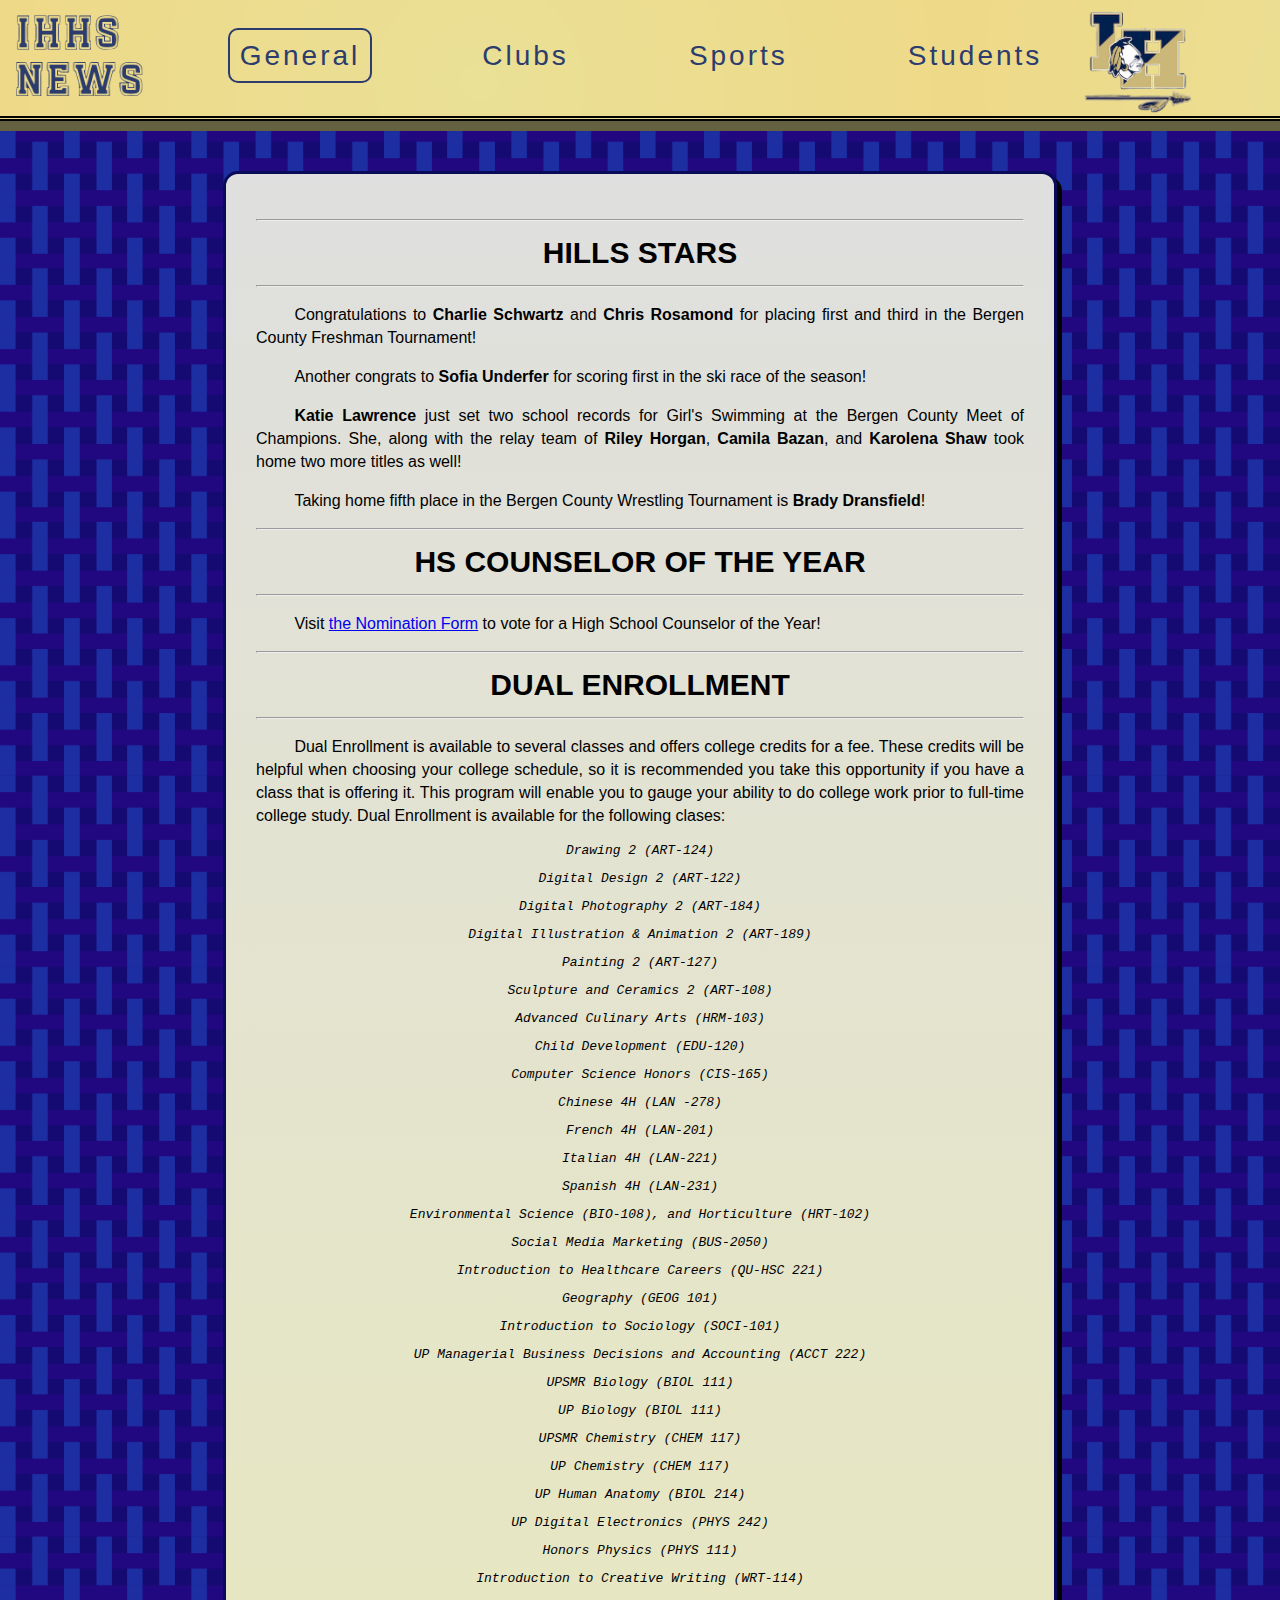
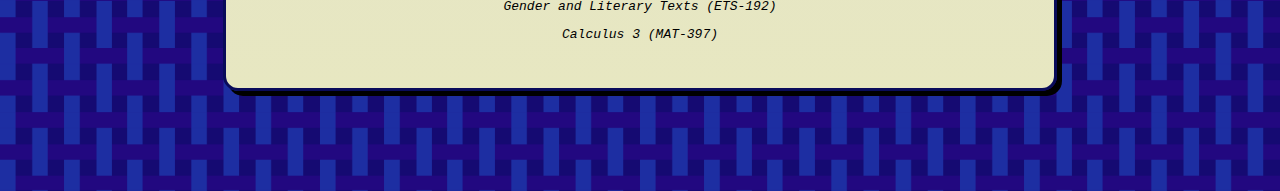
<file: Hills news/home/index.html>
<!DOCTYPE html>

<html>

<head>
    <style>
        @import url("./css/home.css");
        @import url("../nav/css/main.css");
        @import url("../nav/css/topnav.css");
    </style>

    <title>Hills News - General</title>
    <link rel="shortcut icon" href="../nav/images/Indian-Hills-Logo.png" type="image/x-icon"> 

    <meta charset="UTF-8">
    <meta name="viewport" content="width=device-width, initial-scale=1.0">

</head>

<body>
    <div id="topbar">
        <div><img id="ihn-image" src="../nav/images/IHNLogo.png"></div>
        <div><img id="hills-logo-image" src="../nav/images/HillsLogo 2.png"></div>
        <div id="menu">
            <li><a href="../home/main.html" class="active">General</a></li>
            <li><a href="../clubs/clubs.html">Clubs</a></li>
            <li><a href="../sports/sports.html">Sports</a></li>
            <li><a href="../students/students.html">Students</a></li>
        </div>
    </div>

    <div class="main-textbox">
        <h6 class="main-heading"><hr>HILLS STARS<hr></h6>
        <p class="main-text">Congratulations to <strong>Charlie Schwartz</strong> and <strong>Chris Rosamond</strong> for placing
        first and third in the Bergen County Freshman Tournament!</p>

        <p class="main-text">Another congrats to <strong>Sofia Underfer</strong> for scoring first in the ski race of the season!</p>

        <p class="main-text"><strong>Katie Lawrence</strong> just set two school records for Girl's Swimming at the Bergen County Meet of Champions.
        She, along with the relay team of <strong>Riley Horgan</strong>, <strong>Camila Bazan</strong>, and <strong>Karolena Shaw</strong> 
        took home two more titles as well!</p>

        <p class="main-text">Taking home fifth place in the Bergen County Wrestling Tournament is <strong>Brady Dransfield</strong>!</p>
        
            <h6 class="main-heading"><hr>HS COUNSELOR OF THE YEAR<hr></h6>
        <p class="main-text"> Visit <a href="https://docs.google.com/forms/d/11lOlvZX7soiPzDIBN8xEIVJvevcmY4L3JIs5BPAgdvU/viewform?edit_requested=true">the Nomination Form</a> to vote for a High School Counselor of the Year!
        </p> 

            <h6 class="main-heading"><hr>DUAL ENROLLMENT<hr></h6>
        <p class="main-text">Dual Enrollment is available to several classes and offers college credits for a fee. These credits will be helpful when choosing
            your college schedule, so it is recommended you take this opportunity if you have a class that is offering it. This program will enable you to 
            gauge your ability to do college work prior to full-time college study. Dual Enrollment is available for the following clases:

            <li class="list"><pre><em>Drawing 2 (ART-124)</em></pre></li>             
            <li class="list"><pre><em>Digital Design 2 (ART-122)</em></pre></li>
            <li class="list"><pre><em>Digital Photography 2 (ART-184)</em></pre></li>
            <li class="list"><pre><em>Digital Illustration & Animation 2 (ART-189)</em></pre></li>
            <li class="list"><pre><em>Painting 2 (ART-127)</em></pre></li>
            <li class="list"><pre><em>Sculpture and Ceramics 2 (ART-108)</em></pre></li>
            <li class="list"><pre><em>Advanced Culinary Arts (HRM-103)</em></pre></li>
            <li class="list"><pre><em>Child Development (EDU-120)</em></pre></li>
            <li class="list"><pre><em>Computer Science Honors (CIS-165)</em></pre></li>
            <li class="list"><pre><em>Chinese 4H (LAN -278)</em></pre></li>
            <li class="list"><pre><em>French 4H (LAN-201)</em></pre></li>
            <li class="list"><pre><em>Italian 4H (LAN-221)</em></pre></li>
            <li class="list"><pre><em>Spanish 4H (LAN-231)</em></pre></li>
            <li class="list"><pre><em>Environmental Science (BIO-108), and Horticulture (HRT-102)</em></pre></li>   
            <li class="list"><pre><em>Social Media Marketing (BUS-2050)</em></pre></li>
            <li class="list"><pre><em>Introduction to Healthcare Careers (QU-HSC 221)</em></pre></li>
            <li class="list"><pre><em>Geography (GEOG 101)</em></pre></li>
            <li class="list"><pre><em>Introduction to Sociology (SOCI-101)</em></pre></li>
            <li class="list"><pre><em>UP Managerial Business Decisions and Accounting (ACCT 222)</em></pre></li>
            <li class="list"><pre><em>UPSMR Biology (BIOL 111)</em></pre></li>
            <li class="list"><pre><em>UP Biology (BIOL 111)</em></pre></li>
            <li class="list"><pre><em>UPSMR Chemistry (CHEM 117)</em></pre></li>
            <li class="list"><pre><em>UP Chemistry (CHEM 117)</em></pre></li>
            <li class="list"><pre><em>UP Human Anatomy (BIOL 214)</em></pre></li>
            <li class="list"><pre><em>UP Digital Electronics (PHYS 242)</em></pre></li>
            <li class="list"><pre><em>Honors Physics (PHYS 111)</em></pre></li>
            <li class="list"><pre><em>Introduction to Creative Writing (WRT-114)</em></pre></li>
            <li class="list"><pre><em>Gender and Literary Texts (ETS-192)</em></pre></li>
            <li class="list"><pre><em>Calculus 3 (MAT-397)</em></pre></li>
        </p>
    </div>

    <script src=""></script>
</body>

</html>
</file>
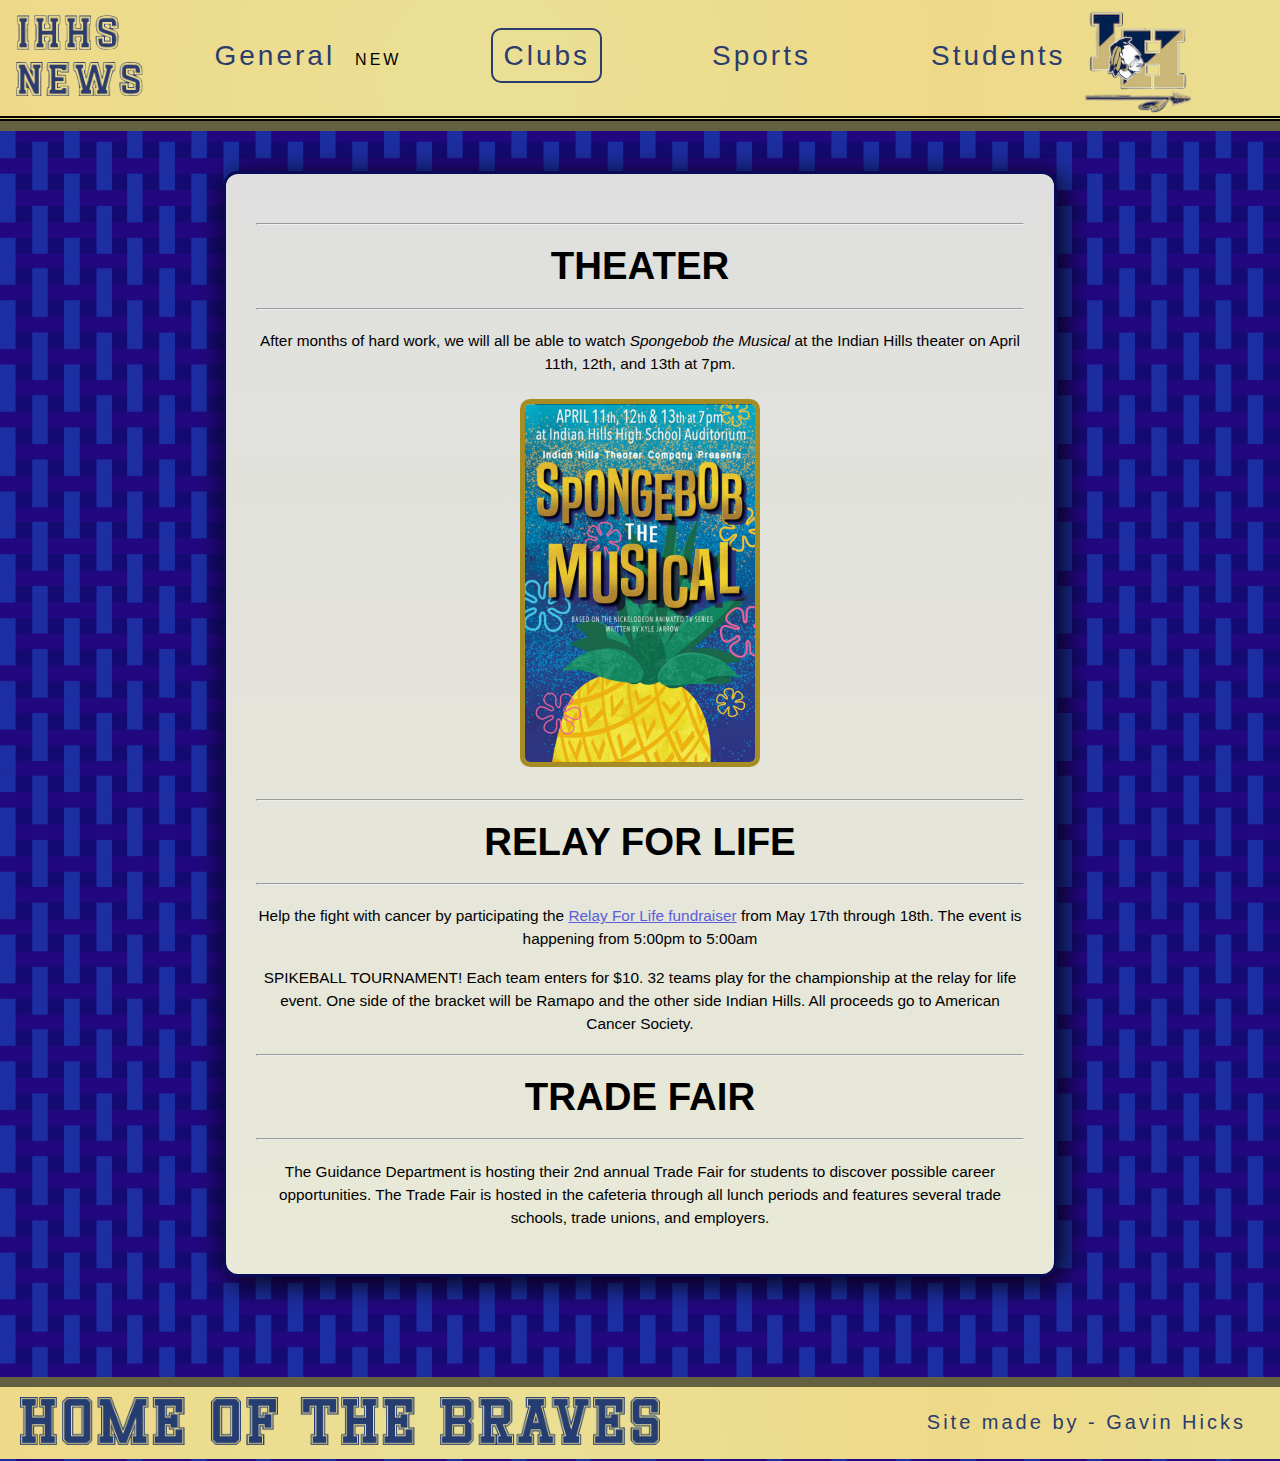
<file: clubs/clubs.html>
<!DOCTYPE html>

<html>

<head>
<!-- Google tag (gtag.js) -->
<script async src="https://www.googletagmanager.com/gtag/js?id=G-5THRSZ0J9R"></script>
<script>
  window.dataLayer = window.dataLayer || [];
  function gtag(){dataLayer.push(arguments);}
  gtag('js', new Date());

  gtag('config', 'G-5THRSZ0J9R');
</script>
    <style>
        @import url("../nav/css/main.css");
        @import url("./css/clubs.css");
        @import url("../nav/css/topnav.css");
        @import url("../nav/css/bottomnav.css");
    </style>

    <title>Hills News - Clubs</title>
    <link rel="shortcut icon" href="../nav/images/Indian-Hills-Logo.png" type="image/x-icon"> 

    <meta charset="UTF-8">
    <meta name="viewport" content="width=device-width, initial-scale=1.0">

</head>

<body>
    <div id="topbar">
        <div><img id="ihn-image" src="../nav/images/IHNLogo.png"></div>
        <div><a href="https://indianhills.rih.org/"><img id="hills-logo-image" src="../nav/images/HillsLogo 2.png"></a></div>
        <div id="menu">
            <li><a href="../index.html">General</a><span class="general-ribbon">NEW</span></li>
            <li><a href="../clubs/clubs.html" class="active">Clubs</a></li>
            <li><a href="../sports/sports.html">Sports</a></li>
            <li><a href="../students/students.html">Students</a></li>
        </div>
    </div>

    <div class="main-textbox">
        <div class="info-box">
        <h6 class="main-heading"><hr>THEATER<hr></h6>
        <p class="main-text">After months of hard work, we will all be able to watch <em>Spongebob the Musical</em> at the Indian Hills theater on April 11th, 12th, and 13th at 7pm.</p>
        <img src="./images/spongebobMusical.png" class="main-image-mid" style="width: 30%;">
    </div>

        <div class="info-box">
        <h6 class="main-heading"><hr>RELAY FOR LIFE<hr></h6>
        <p class="main-text">Help the fight with cancer by participating the <a target="_blank" href="https://www.relayforlife.org">Relay For Life fundraiser</a> from May 17th through 18th. The event is
             happening from 5:00pm to 5:00am
        </p> 
        <p class="main-text">SPIKEBALL TOURNAMENT! Each team enters for $10. 32 teams play for the championship at the relay for life event. One side of the 
            bracket will be Ramapo and the other side Indian Hills. All proceeds go to American Cancer Society.
       </p> 
    </div>

       <div class="info-box">
            <h6 class="main-heading"><hr>TRADE FAIR<hr></h6>
        <p class="main-text">The Guidance Department is hosting their 2nd annual Trade Fair for students to discover possible career opportunities.
            The Trade Fair is hosted in the cafeteria through all lunch periods and features several trade schools, trade unions, and employers.
        </p>
        </div>

    </div>

    <div id="bottombar">
        <img id="bottom-message" src="../nav/images/bottomMessage.png" alt="Home of the Braves">
        <p class="credit">Site made by - Gavin Hicks</p>
    </div>

    <script src=""></script>
</body>

</html>
</file>
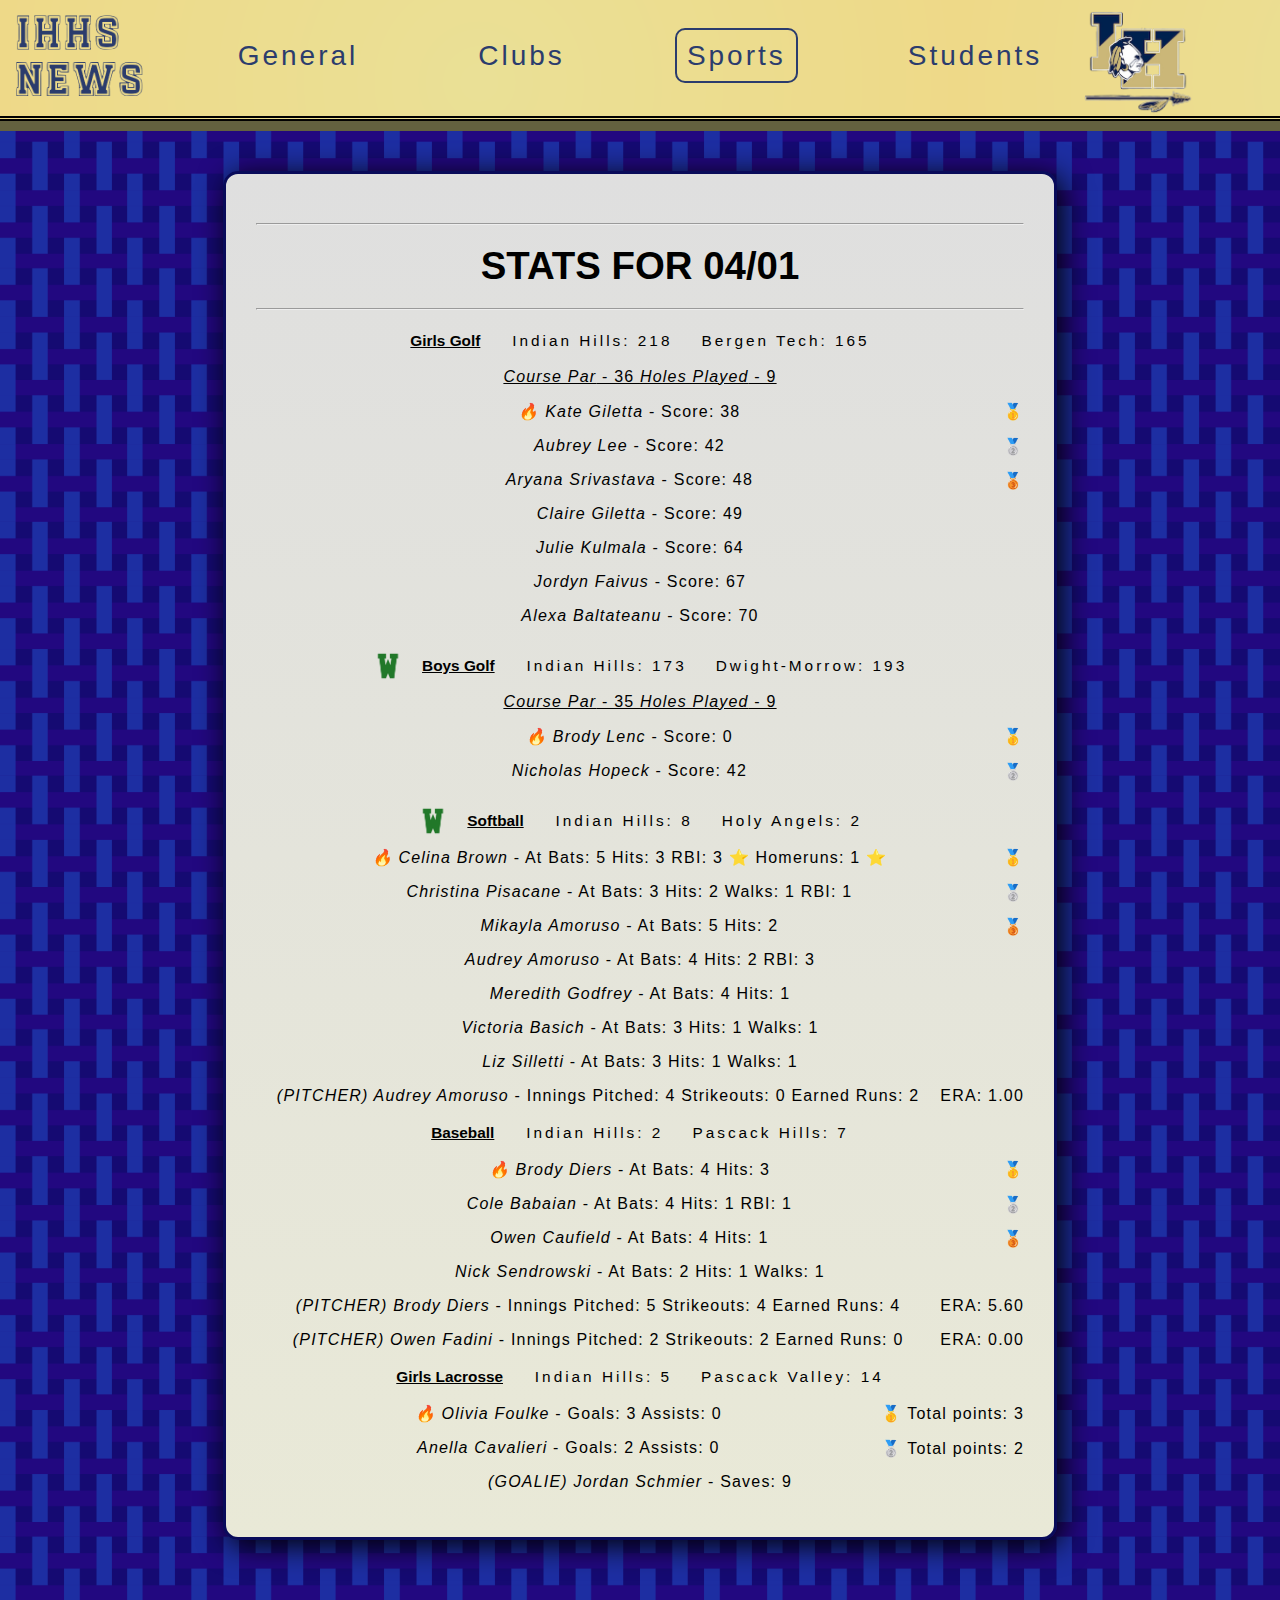
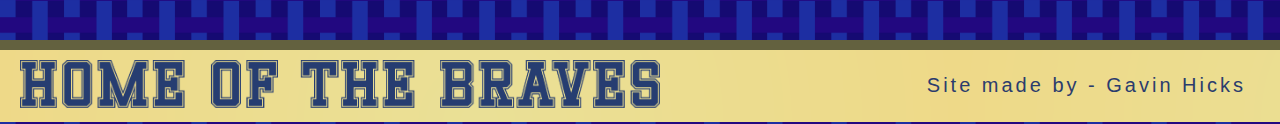
<file: sports/sports.html>
<!DOCTYPE html>

<html>

<head>
<!-- Google tag (gtag.js) -->
<script async src="https://www.googletagmanager.com/gtag/js?id=G-5THRSZ0J9R"></script>
    <script>
    window.dataLayer = window.dataLayer || [];
    function gtag(){dataLayer.push(arguments);}
    gtag('js', new Date());

    gtag('config', 'G-5THRSZ0J9R');
    </script>


    <style>
        @import url("../nav/css/main.css");
        @import url("./css/sports.css");
        @import url("../nav/css/topnav.css");
        @import url("../nav/css/bottomnav.css");
    </style>

    <title>Hills News - Sports</title>
    <link rel="shortcut icon" href="../nav/images/Indian-Hills-Logo.png" type="image/x-icon"> 

    <meta charset="UTF-8">
    <meta name="viewport" content="width=device-width, initial-scale=1.0">

</head>

<body>
    <div id="topbar">
        <div><img id="ihn-image" src="../nav/images/IHNLogo.png"></div>
        <div><a href="https://indianhills.rih.org/"><img id="hills-logo-image" src="../nav/images/HillsLogo 2.png"></a></div>
        <div id="menu">
            <li><a href="../index.html">General</a></li>
            <li><a href="../clubs/clubs.html">Clubs</a></li>
            <li><a href="../sports/sports.html" class="active">Sports</a></li>
            <li><a href="../students/students.html">Students</a></li>
        </div>
    </div>

    <div class="main-textbox">
    <h6 class="main-heading"><hr>STATS FOR  04/01 <hr></h6>
<div><p class="main-text"> <span class="team">Girls Golf</span><span class="scores">&nbsp;&nbsp;&nbsp;Indian Hills: 218 &nbsp;&nbsp;  Bergen Tech: 165</span></p>
<li class="scores-stats"><p style="text-decoration:underline"><em>Course Par</em> - 36    <em>Holes Played</em> - 9</p></li>
<li class="scores-stats"><p><em>&#128293; Kate Giletta</em> - Score: 38 <span class="right-stat">&#129351;</span></p></li>
<li class="scores-stats"><p><em>Aubrey Lee</em> - Score: 42 <span class="right-stat">&#129352;</span></p></li>
<li class="scores-stats"><p><em>Aryana Srivastava</em> - Score: 48 <span class="right-stat">&#129353;</span></p></li>
<li class="scores-stats"><p><em>Claire Giletta</em> - Score: 49 </p></li>
<li class="scores-stats"><p><em>Julie Kulmala</em> - Score: 64 </p></li>
<li class="scores-stats"><p><em>Jordyn Faivus</em> - Score: 67 </p></li>
<li class="scores-stats"><p><em>Alexa Baltateanu</em> - Score: 70 </p></li>
</div>
<pre>
</pre>
<div><p class="main-text"><img class="green-w" src="./images/GreenW.png">&nbsp;<span class="team">Boys Golf</span><span class="scores">&nbsp;&nbsp;&nbsp;Indian Hills: 173 &nbsp;&nbsp;  Dwight-Morrow: 193</span></p>
<li class="scores-stats"><p style="text-decoration:underline"><em>Course Par</em> - 35    <em>Holes Played</em> - 9</p></li>
<li class="scores-stats"><p><em>&#128293; Brody Lenc</em> - Score: 0 <span class="right-stat">&#129351;</span></p></li>
<li class="scores-stats"><p><em>Nicholas Hopeck</em> - Score: 42 <span class="right-stat">&#129352;</span></p></li>
</div>
<pre>
</pre>
<div><p class="main-text"><img class="green-w" src="./images/GreenW.png">&nbsp;<span class="team">Softball</span><span class="scores">&nbsp;&nbsp;&nbsp;Indian Hills: 8 &nbsp;&nbsp;  Holy Angels: 2</span></p>
<li class="scores-stats"><p><em>&#128293; Celina Brown</em> - At Bats: 5   Hits: 3 RBI: 3 &#11088; Homeruns: 1 &#11088; <span class="right-stat">&#129351;</span></p></li>
<li class="scores-stats"><p><em>Christina Pisacane</em> - At Bats: 3   Hits: 2 Walks: 1 RBI: 1 <span class="right-stat">&#129352;</span></p></li>
<li class="scores-stats"><p><em>Mikayla Amoruso</em> - At Bats: 5   Hits: 2 <span class="right-stat">&#129353;</span></p></li>
<li class="scores-stats"><p><em>Audrey Amoruso</em> - At Bats: 4   Hits: 2 RBI: 3 <span class="right-stat"></span></p></li>
<li class="scores-stats"><p><em>Meredith Godfrey</em> - At Bats: 4   Hits: 1 <span class="right-stat"></span></p></li>
<li class="scores-stats"><p><em>Victoria Basich</em> - At Bats: 3   Hits: 1 Walks: 1 <span class="right-stat"></span></p></li>
<li class="scores-stats"><p><em>Liz Silletti</em> - At Bats: 3   Hits: 1 Walks: 1 <span class="right-stat"></span></p></li>
<li class="scores-stats"><p><em>(PITCHER) Audrey Amoruso</em> - Innings Pitched: 4   Strikeouts: 0   Earned Runs: 2 <span class="right-stat">ERA: 1.00</span></p></li>
</div>
<pre>
</pre>
<div><p class="main-text"> <span class="team">Baseball</span><span class="scores">&nbsp;&nbsp;&nbsp;Indian Hills: 2 &nbsp;&nbsp;  Pascack Hills: 7</span></p>
<li class="scores-stats"><p><em>&#128293; Brody Diers</em> - At Bats: 4   Hits: 3 <span class="right-stat">&#129351;</span></p></li>
<li class="scores-stats"><p><em>Cole Babaian</em> - At Bats: 4   Hits: 1 RBI: 1 <span class="right-stat">&#129352;</span></p></li>
<li class="scores-stats"><p><em>Owen Caufield</em> - At Bats: 4   Hits: 1 <span class="right-stat">&#129353;</span></p></li>
<li class="scores-stats"><p><em>Nick Sendrowski</em> - At Bats: 2   Hits: 1 Walks: 1 <span class="right-stat"></span></p></li>
<li class="scores-stats"><p><em>(PITCHER) Brody Diers</em> - Innings Pitched: 5   Strikeouts: 4   Earned Runs: 4 <span class="right-stat">ERA: 5.60</span></p></li>
<li class="scores-stats"><p><em>(PITCHER) Owen Fadini</em> - Innings Pitched: 2   Strikeouts: 2   Earned Runs: 0 <span class="right-stat">ERA: 0.00</span></p></li>
</div>
<pre>
</pre>
<div><p class="main-text"> <span class="team">Girls Lacrosse</span><span class="scores">&nbsp;&nbsp;&nbsp;Indian Hills: 5 &nbsp;&nbsp;  Pascack Valley: 14</span></p>
<li class="scores-stats"><p><em>&#128293; Olivia Foulke</em> - Goals: 3   Assists: 0 <span class="right-stat">&#129351; Total points: 3</span></p></li>
<li class="scores-stats"><p><em>Anella Cavalieri</em> - Goals: 2   Assists: 0 <span class="right-stat">&#129352; Total points: 2</span></p></li>
<li class="scores-stats"><p><em>(GOALIE) Jordan Schmier</em> - Saves: 9</p></li>
</div>
<pre>
</pre>

    </div>
    
        <div id="bottombar">
            <img id="bottom-message" src="../nav/images/bottomMessage.png" alt="Home of the Braves">
            <p class="credit">Site made by - Gavin Hicks</p>
        </div>

    <script src=""></script>
</body>

</html>
</file>
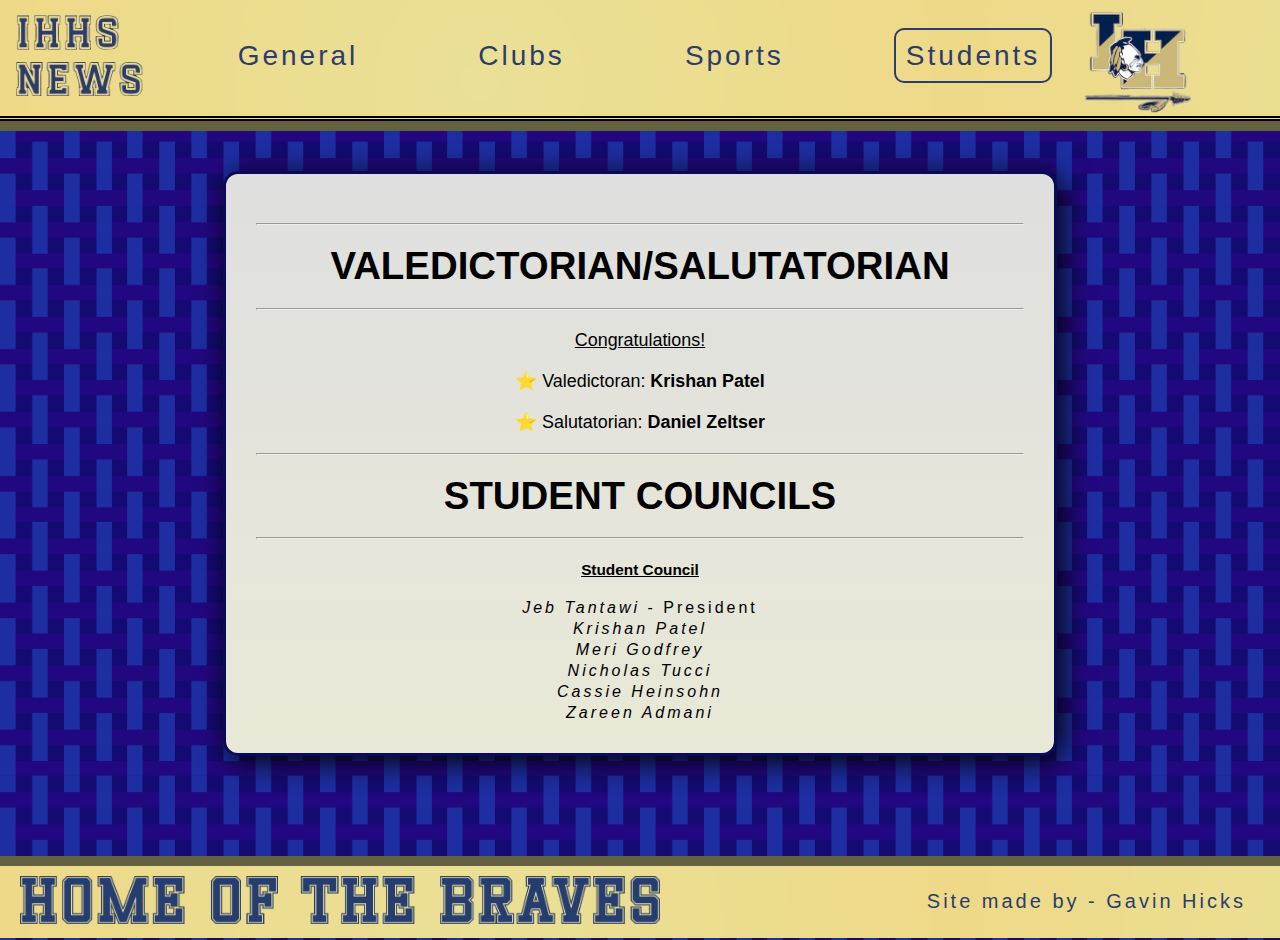
<file: students/students.html>
<!DOCTYPE html>

<html>

<head>
<!-- Google tag (gtag.js) -->
<script async src="https://www.googletagmanager.com/gtag/js?id=G-5THRSZ0J9R"></script>
<script>
  window.dataLayer = window.dataLayer || [];
  function gtag(){dataLayer.push(arguments);}
  gtag('js', new Date());

  gtag('config', 'G-5THRSZ0J9R');
</script>
    <style>
        @import url("../nav/css/main.css");
        @import url("./css/students.css");
        @import url("../nav/css/topnav.css");
        @import url("../nav/css/bottomnav.css");
    </style>

    <title>Hills News - Students</title>
    <link rel="shortcut icon" href="../nav/images/Indian-Hills-Logo.png" type="image/x-icon"> 

    <meta charset="UTF-8">
    <meta name="viewport" content="width=device-width, initial-scale=1.0">

</head>

<body>
    <div id="topbar">
        <div><img id="ihn-image" src="../nav/images/IHNLogo.png"></div>
        <div><a href="https://indianhills.rih.org/"><img id="hills-logo-image" src="../nav/images/HillsLogo 2.png"></a></div>
        <div id="menu">
            <li><a href="../index.html">General</a></li>
            <li><a href="../clubs/clubs.html">Clubs</a></li>
            <li><a href="../sports/sports.html">Sports</a></li>
            <li><a href="../students/students.html" class="active">Students</a></li>
        </div>
    </div>


    <div class="main-textbox">

        <div class="info-box">
        
        <div class="info-box">
            <h6 class="main-heading"><hr>VALEDICTORIAN/SALUTATORIAN<hr></h6>
    
            <p class="main-text" style="font-size:1.4vw; text-decoration:underline;">Congratulations!</p>
            <p class="main-text" style="font-size:1.4vw">&#11088; Valedictoran: <strong>Krishan Patel</strong></p>
            <p class="main-text" style="font-size:1.4vw">&#11088; Salutatorian: <strong>Daniel Zeltser</strong></p>
            </div>

        <div class="info-box">
            <h6 class="main-heading"><hr>STUDENT COUNCILS<hr></h6>

            <p class="main-text"><span class="class-council">Student Council</span></p> 
            <li class="student"><em>Jeb Tantawi</em> - President</li>
            <li class="student"><em>Krishan Patel</em></li>
            <li class="student"><em>Meri Godfrey</em></li>
            <li class="student"><em>Nicholas Tucci</em></li>
            <li class="student"><em>Cassie Heinsohn</em></li>
            <li class="student"><em>Zareen Admani</em></li>
        </div>
        
    </div>
    </div>

    <div id="bottombar">
        <img id="bottom-message" src="../nav/images/bottomMessage.png" alt="Home of the Braves">
        <p class="credit">Site made by - Gavin Hicks</p>
    </div>

    <script src=""></script>
</body>

</html>
</file>
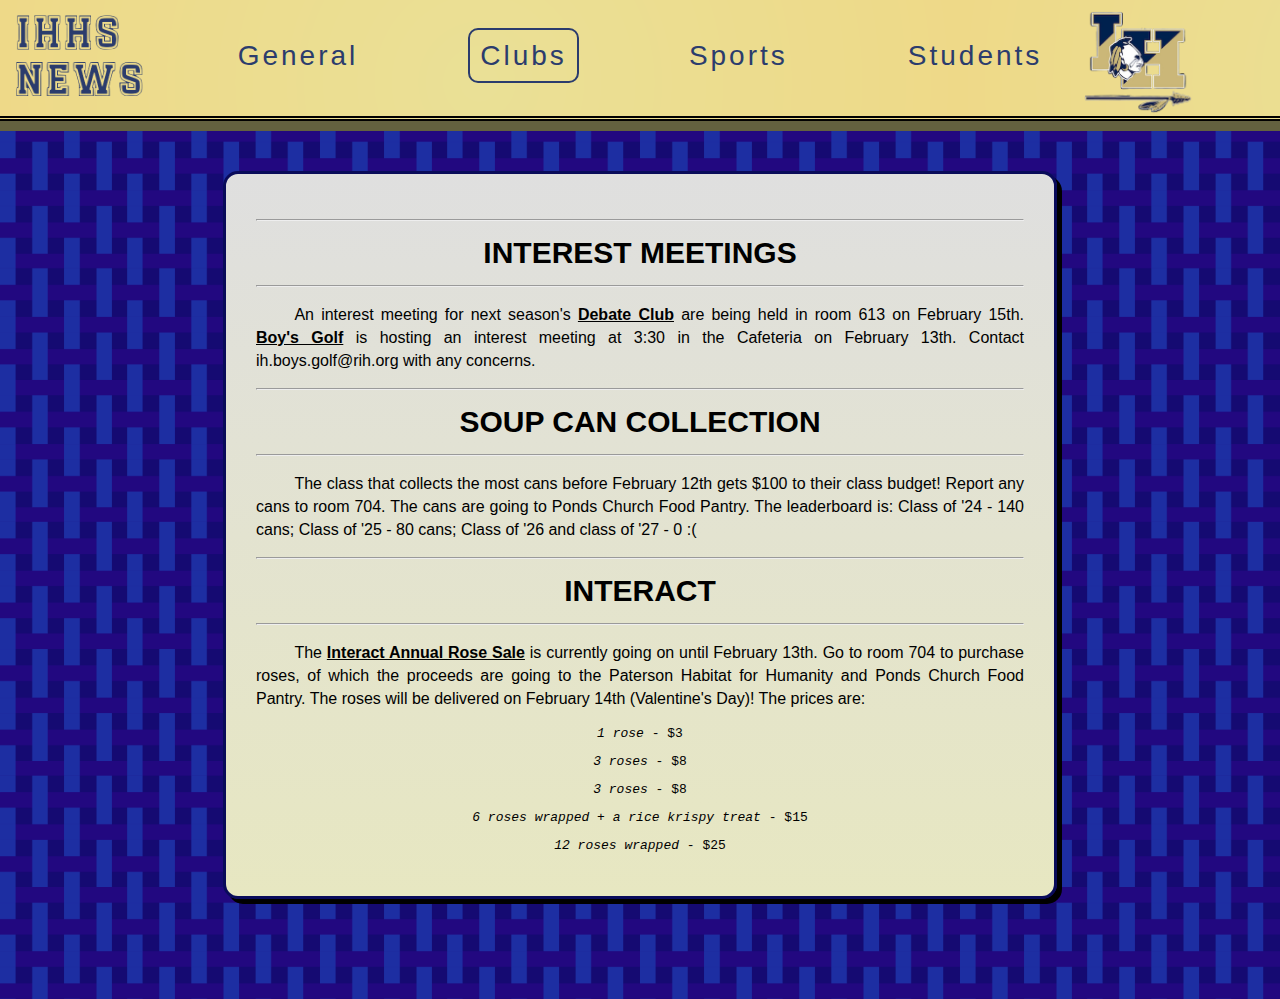
<file: Hills news/clubs/clubs.html>
<!DOCTYPE html>

<html>

<head>
    <style>
        @import url("../nav/css/main.css");
        @import url("./css/clubs.css");
        @import url("../nav/css/topnav.css");
    </style>

    <title>Hills News - Clubs</title>
    <link rel="shortcut icon" href="../nav/images/Indian-Hills-Logo.png" type="image/x-icon"> 

    <meta charset="UTF-8">
    <meta name="viewport" content="width=device-width, initial-scale=1.0">

</head>

<body>
    <div id="topbar">
        <div><img id="ihn-image" src="../nav/images/IHNLogo.png"></div>
        <div><img id="hills-logo-image" src="../nav/images/HillsLogo 2.png"></div>
        <div id="menu">
            <li><a href="../home/main.html">General</a></li>
            <li><a href="../clubs/clubs.html" class="active">Clubs</a></li>
            <li><a href="../sports/sports.html">Sports</a></li>
            <li><a href="../students/students.html">Students</a></li>
        </div>
    </div>

    <div class="main-textbox">
        <h6 class="main-heading"><hr>INTEREST MEETINGS<hr></h6>
        <p class="main-text">An interest meeting for next season's <span class="club">Debate Club</span> are being held
        in room 613 on February 15th. <span class="club">Boy's Golf</span> is hosting an interest meeting at 3:30 in the 
        Cafeteria on February 13th. Contact ih.boys.golf@rih.org with any concerns.</p>

            <h6 class="main-heading"><hr>SOUP CAN COLLECTION<hr></h6>
        <p class="main-text">The class that collects the most cans before February 12th gets $100 to their class budget! Report any cans
            to room 704. The cans are going to Ponds Church Food Pantry. The leaderboard is: Class of '24 - 140 cans; Class of '25 - 80 cans;
            Class of '26 and class of '27 - 0 :(
        </p> 

            <h6 class="main-heading"><hr>INTERACT<hr></h6>
        <p class="main-text">The <span class="club">Interact Annual Rose Sale</span> is currently going on until February 13th. Go 
        to room 704 to purchase roses, of which the proceeds are going to the Paterson Habitat for Humanity and Ponds Church Food Pantry.
    The roses will be delivered on February 14th (Valentine's Day)! The prices are:</p>
    <li class="list"><pre><em>1 rose</em> - $3</pre></li>
    <li class="list"><pre><em>3 roses</em> - $8</pre></li>
    <li class="list"><pre><em>3 roses</em> - $8</pre></li>
    <li class="list"><pre><em>6 roses wrapped + a rice krispy treat</em> - $15</pre></li>
    <li class="list"><pre><em>12 roses wrapped</em> - $25</pre></li>
    </div>

    <script src=""></script>
</body>

</html>
</file>
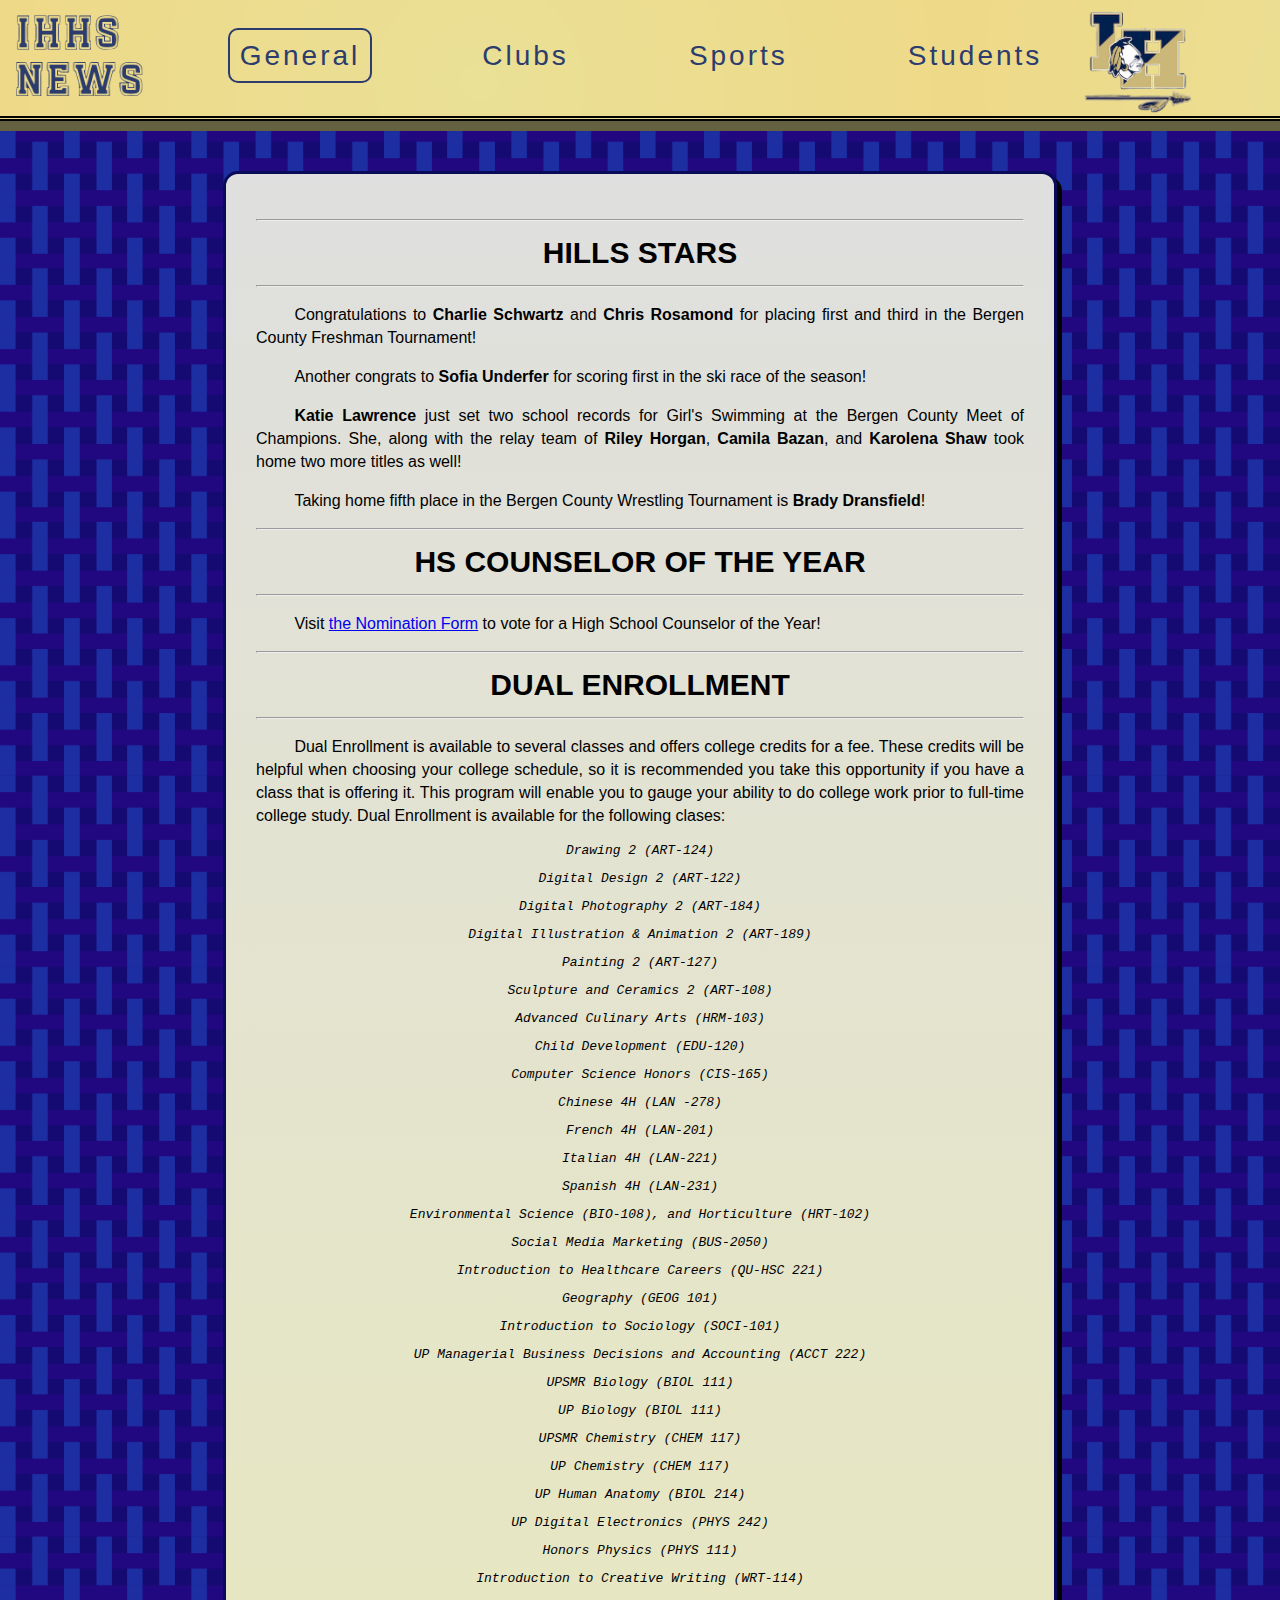
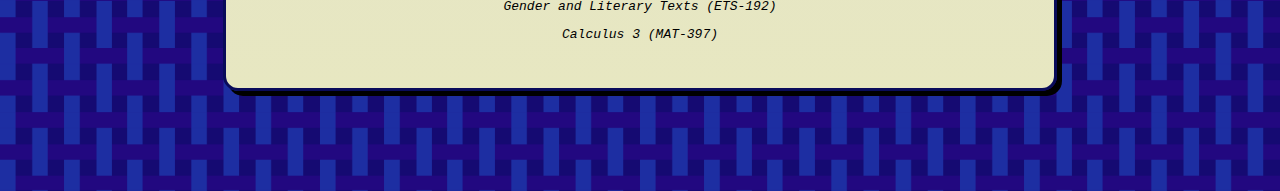
<file: Hills news/home/main.html>
<!DOCTYPE html>

<html>

<head>
    <style>
        @import url("./css/home.css");
        @import url("../nav/css/main.css");
        @import url("../nav/css/topnav.css");
    </style>

    <title>Hills News - General</title>
    <link rel="shortcut icon" href="../nav/images/Indian-Hills-Logo.png" type="image/x-icon"> 

    <meta charset="UTF-8">
    <meta name="viewport" content="width=device-width, initial-scale=1.0">

</head>

<body>
    <div id="topbar">
        <div><img id="ihn-image" src="../nav/images/IHNLogo.png"></div>
        <div><img id="hills-logo-image" src="../nav/images/HillsLogo 2.png"></div>
        <div id="menu">
            <li><a href="../home/main.html" class="active">General</a></li>
            <li><a href="../clubs/clubs.html">Clubs</a></li>
            <li><a href="../sports/sports.html">Sports</a></li>
            <li><a href="../students/students.html">Students</a></li>
        </div>
    </div>

    <div class="main-textbox">
        <h6 class="main-heading"><hr>HILLS STARS<hr></h6>
        <p class="main-text">Congratulations to <strong>Charlie Schwartz</strong> and <strong>Chris Rosamond</strong> for placing
        first and third in the Bergen County Freshman Tournament!</p>

        <p class="main-text">Another congrats to <strong>Sofia Underfer</strong> for scoring first in the ski race of the season!</p>

        <p class="main-text"><strong>Katie Lawrence</strong> just set two school records for Girl's Swimming at the Bergen County Meet of Champions.
        She, along with the relay team of <strong>Riley Horgan</strong>, <strong>Camila Bazan</strong>, and <strong>Karolena Shaw</strong> 
        took home two more titles as well!</p>

        <p class="main-text">Taking home fifth place in the Bergen County Wrestling Tournament is <strong>Brady Dransfield</strong>!</p>
        
            <h6 class="main-heading"><hr>HS COUNSELOR OF THE YEAR<hr></h6>
        <p class="main-text"> Visit <a href="https://docs.google.com/forms/d/11lOlvZX7soiPzDIBN8xEIVJvevcmY4L3JIs5BPAgdvU/viewform?edit_requested=true">the Nomination Form</a> to vote for a High School Counselor of the Year!
        </p> 

            <h6 class="main-heading"><hr>DUAL ENROLLMENT<hr></h6>
        <p class="main-text">Dual Enrollment is available to several classes and offers college credits for a fee. These credits will be helpful when choosing
            your college schedule, so it is recommended you take this opportunity if you have a class that is offering it. This program will enable you to 
            gauge your ability to do college work prior to full-time college study. Dual Enrollment is available for the following clases:

            <li class="list"><pre><em>Drawing 2 (ART-124)</em></pre></li>             
            <li class="list"><pre><em>Digital Design 2 (ART-122)</em></pre></li>
            <li class="list"><pre><em>Digital Photography 2 (ART-184)</em></pre></li>
            <li class="list"><pre><em>Digital Illustration & Animation 2 (ART-189)</em></pre></li>
            <li class="list"><pre><em>Painting 2 (ART-127)</em></pre></li>
            <li class="list"><pre><em>Sculpture and Ceramics 2 (ART-108)</em></pre></li>
            <li class="list"><pre><em>Advanced Culinary Arts (HRM-103)</em></pre></li>
            <li class="list"><pre><em>Child Development (EDU-120)</em></pre></li>
            <li class="list"><pre><em>Computer Science Honors (CIS-165)</em></pre></li>
            <li class="list"><pre><em>Chinese 4H (LAN -278)</em></pre></li>
            <li class="list"><pre><em>French 4H (LAN-201)</em></pre></li>
            <li class="list"><pre><em>Italian 4H (LAN-221)</em></pre></li>
            <li class="list"><pre><em>Spanish 4H (LAN-231)</em></pre></li>
            <li class="list"><pre><em>Environmental Science (BIO-108), and Horticulture (HRT-102)</em></pre></li>   
            <li class="list"><pre><em>Social Media Marketing (BUS-2050)</em></pre></li>
            <li class="list"><pre><em>Introduction to Healthcare Careers (QU-HSC 221)</em></pre></li>
            <li class="list"><pre><em>Geography (GEOG 101)</em></pre></li>
            <li class="list"><pre><em>Introduction to Sociology (SOCI-101)</em></pre></li>
            <li class="list"><pre><em>UP Managerial Business Decisions and Accounting (ACCT 222)</em></pre></li>
            <li class="list"><pre><em>UPSMR Biology (BIOL 111)</em></pre></li>
            <li class="list"><pre><em>UP Biology (BIOL 111)</em></pre></li>
            <li class="list"><pre><em>UPSMR Chemistry (CHEM 117)</em></pre></li>
            <li class="list"><pre><em>UP Chemistry (CHEM 117)</em></pre></li>
            <li class="list"><pre><em>UP Human Anatomy (BIOL 214)</em></pre></li>
            <li class="list"><pre><em>UP Digital Electronics (PHYS 242)</em></pre></li>
            <li class="list"><pre><em>Honors Physics (PHYS 111)</em></pre></li>
            <li class="list"><pre><em>Introduction to Creative Writing (WRT-114)</em></pre></li>
            <li class="list"><pre><em>Gender and Literary Texts (ETS-192)</em></pre></li>
            <li class="list"><pre><em>Calculus 3 (MAT-397)</em></pre></li>
        </p>
    </div>

    <script src=""></script>
</body>

</html>
</file>
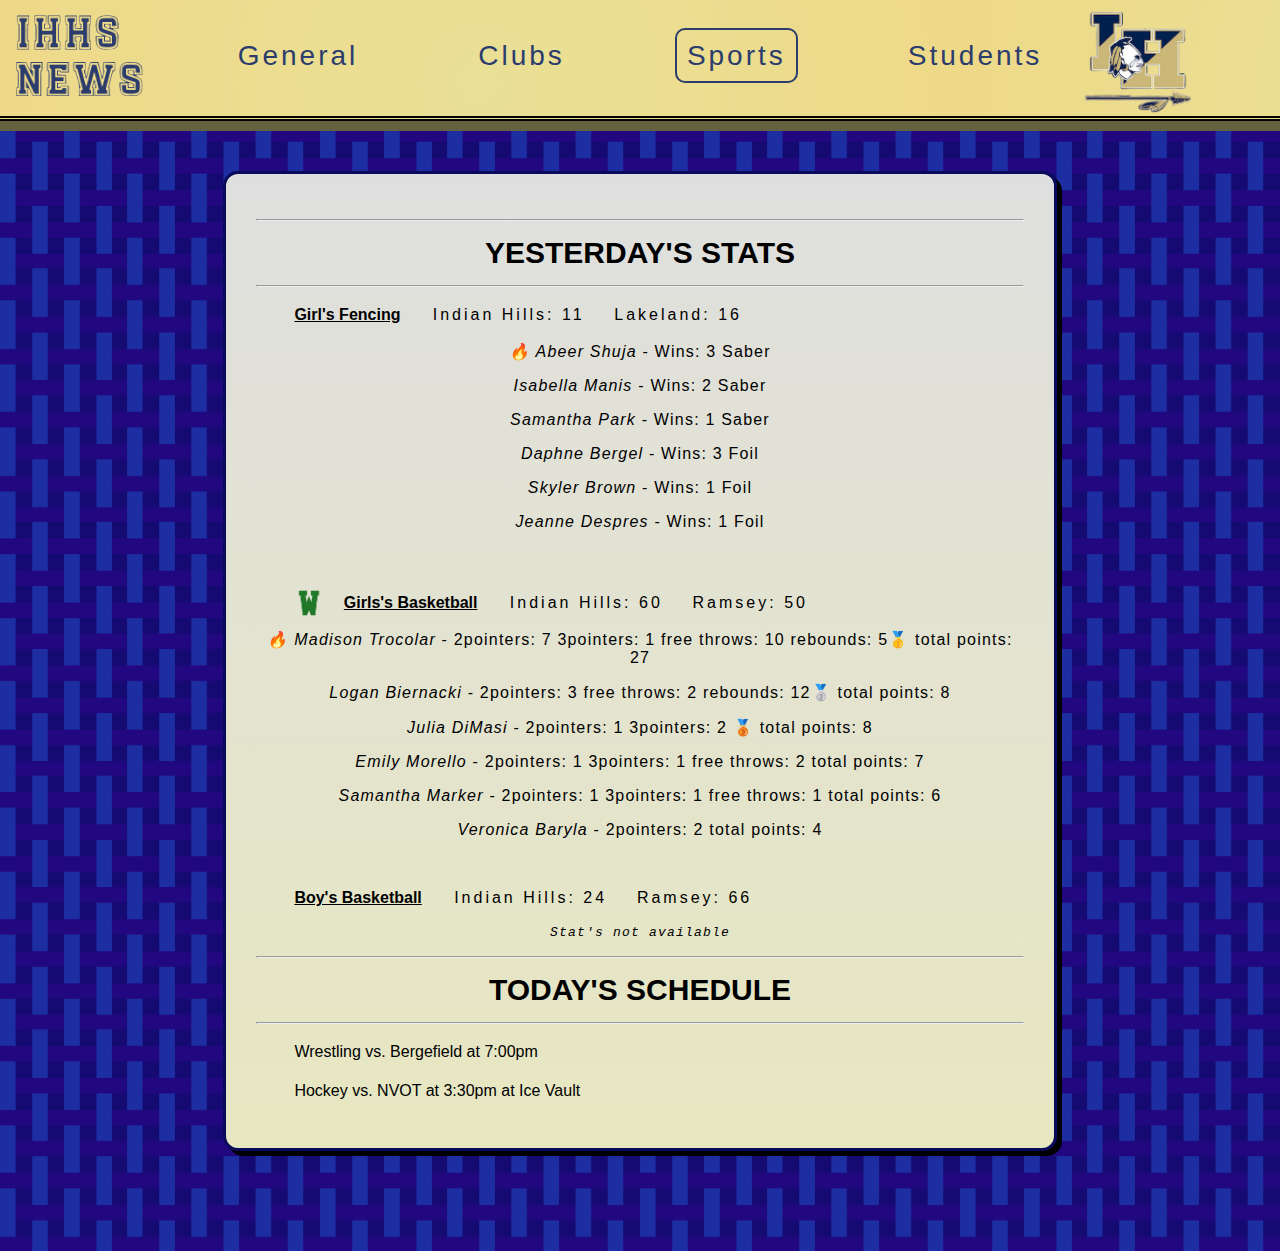
<file: Hills news/sports/sports.html>
<!DOCTYPE html>

<html>

<head>
    <style>
        @import url("../nav/css/main.css");
        @import url("./css/sports.css");
        @import url("../nav/css/topnav.css");
    </style>

    <title>Hills News - Sports</title>
    <link rel="shortcut icon" href="../nav/images/Indian-Hills-Logo.png" type="image/x-icon"> 

    <meta charset="UTF-8">
    <meta name="viewport" content="width=device-width, initial-scale=1.0">

</head>

<body>
    <div id="topbar">
        <div><img id="ihn-image" src="../nav/images/IHNLogo.png"></div>
        <div><img id="hills-logo-image" src="../nav/images/HillsLogo 2.png"></div>
        <div id="menu">
            <li><a href="../home/main.html">General</a></li>
            <li><a href="../clubs/clubs.html">Clubs</a></li>
            <li><a href="../sports/sports.html" class="active">Sports</a></li>
            <li><a href="../students/students.html">Students</a></li>
        </div>
    </div>

    <div class="main-textbox">
        <h6 class="main-heading"><hr>YESTERDAY'S STATS<hr></h6>
        <div><p class="main-text"> <span class="team">Girl's Fencing</span><span class="scores">&nbsp;&nbsp;&nbsp;Indian Hills: 11 &nbsp;&nbsp;  Lakeland: 16</span>
            <li class="scores-stats"><p><em>&#128293; Abeer Shuja</em> - Wins: 3 <span class="right-stat">Saber</span></p></li>
            <li class="scores-stats"><p><em>Isabella Manis</em> - Wins: 2 <span class="right-stat">Saber</span></p></li>
            <li class="scores-stats"><p><em>Samantha Park</em> - Wins: 1 <span class="right-stat">Saber</span></p></li>
            <li class="scores-stats"><p><em>Daphne Bergel</em> - Wins: 3 <span class="right-stat">Foil</span></p></li>
            <li class="scores-stats"><p><em>Skyler Brown</em> - Wins: 1 <span class="right-stat">Foil</span></p></li>
            <li class="scores-stats"><p><em>Jeanne Despres</em> - Wins: 1 <span class="right-stat">Foil</span></p></li>
            </p>
        </div>
        <pre>
        </pre>
        <div>
            <p class="main-text"><img class="green-w" src="./images/GreenW.png">&nbsp;<span class="team">Girls's Basketball</span><span class="scores">&nbsp;&nbsp;&nbsp;Indian Hills: 60 &nbsp;&nbsp;  Ramsey: 50</span>
                <li class="scores-stats"><p><em>&#128293; Madison Trocolar</em> - 2pointers: 7   3pointers: 1   free throws: 10   rebounds: 5<span class="right-stat">&#129351; total points: 27</span></p></li>
                <li class="scores-stats"><p><em>Logan Biernacki</em> - 2pointers: 3   free throws: 2   rebounds: 12<span class="right-stat">&#129352; total points: 8</span></p></li>
                <li class="scores-stats"><p><em>Julia DiMasi</em> - 2pointers: 1   3pointers: 2  <span class="right-stat">&#129353; total points: 8</span></p></li>
                <li class="scores-stats"><p><em>Emily Morello</em> - 2pointers: 1   3pointers: 1   free throws: 2  <span class="right-stat">total points: 7</span></p></li>
                <li class="scores-stats"><p><em>Samantha Marker</em> - 2pointers: 1   3pointers: 1   free throws: 1  <span class="right-stat">total points: 6</span></p></li>
                <li class="scores-stats"><p><em>Veronica Baryla</em> - 2pointers: 2    <span class="right-stat">total points: 4</span></p></li>
            </p>
        </div>
        <pre>
        </pre>
        <div>
            <p class="main-text"> <span class="team">Boy's Basketball</span><span class="scores">&nbsp;&nbsp;&nbsp;Indian Hills: 24 &nbsp;&nbsp;  Ramsey: 66</span>
                <li class="scores-stats"><pre><em>Stat's not available</em></pre></li>
            </p>
        </div>

            <h6 class="main-heading"><hr>TODAY'S SCHEDULE<hr></h6>
        <p class="main-text">Wrestling vs. Bergefield at 7:00pm</p> 
        <p class="main-text">Hockey vs. NVOT at 3:30pm at Ice Vault</p> 
    </div>

    <script src=""></script>
</body>

</html>
</file>
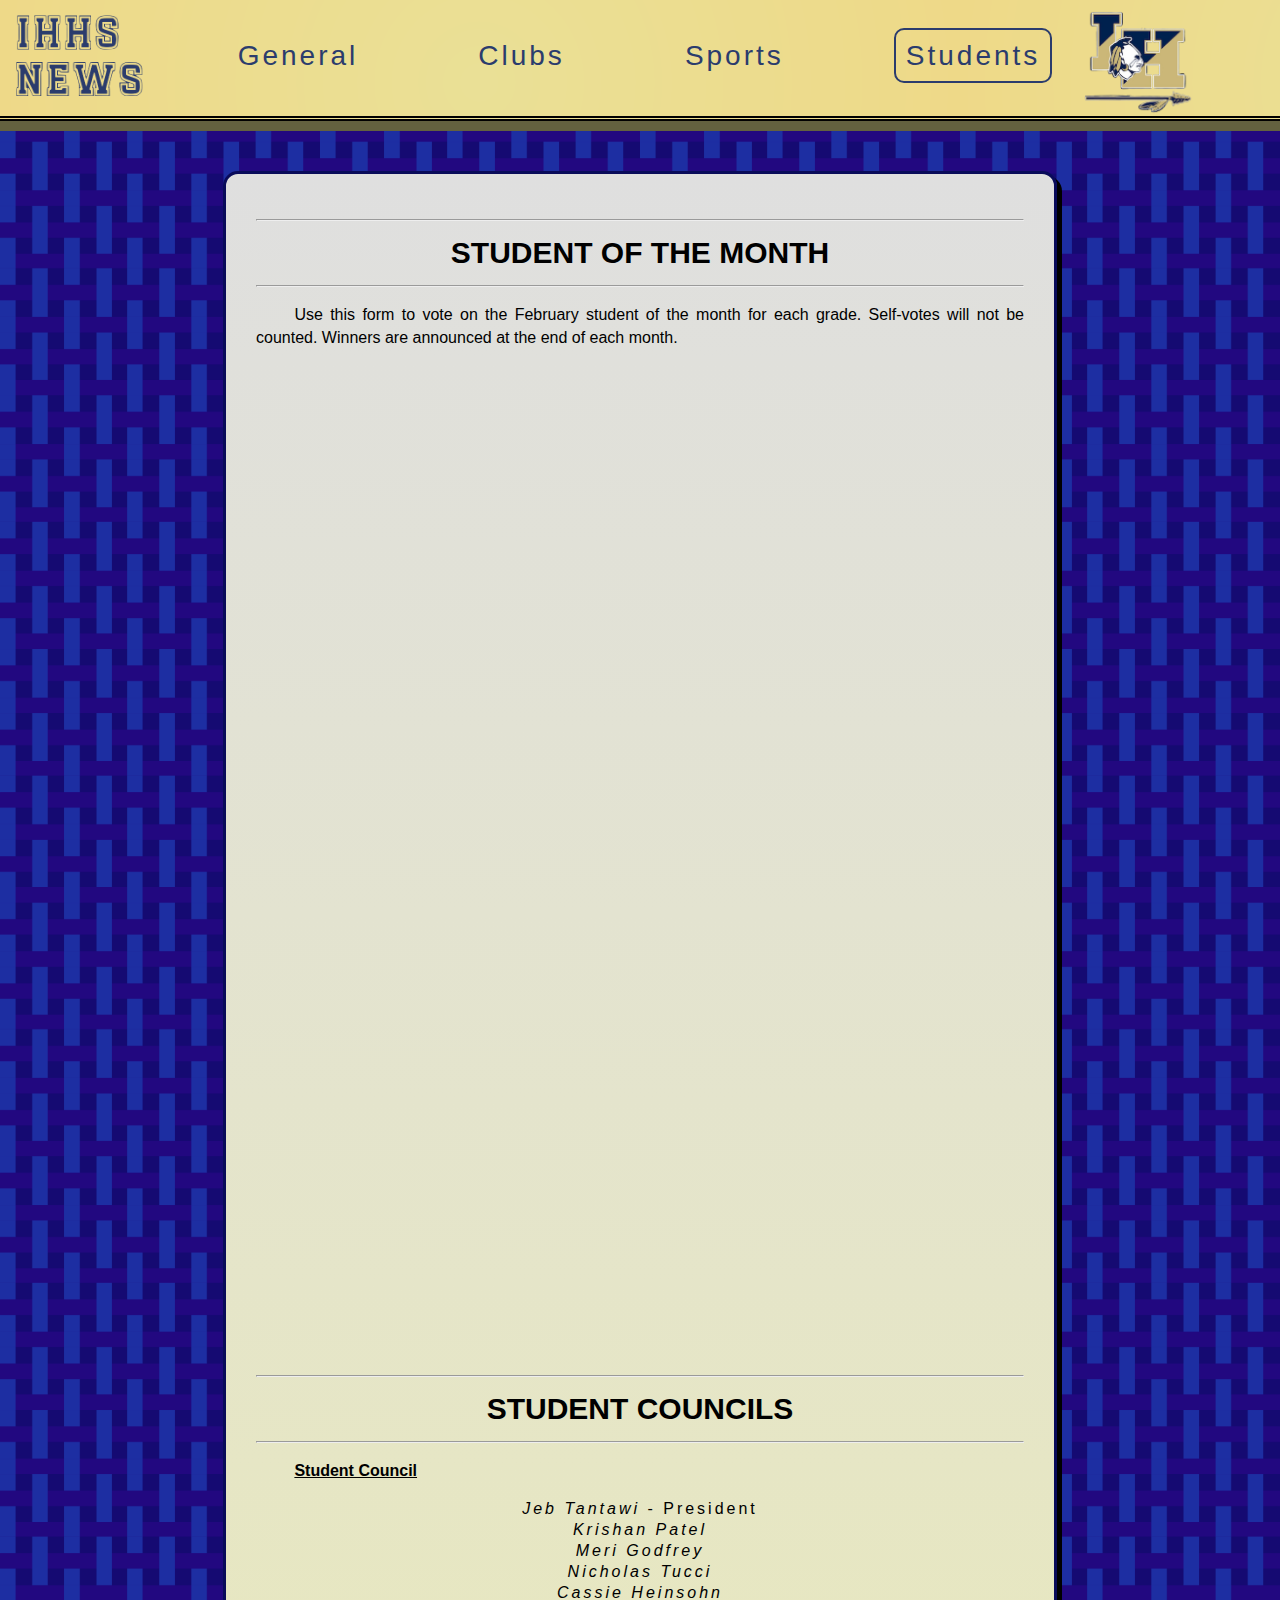
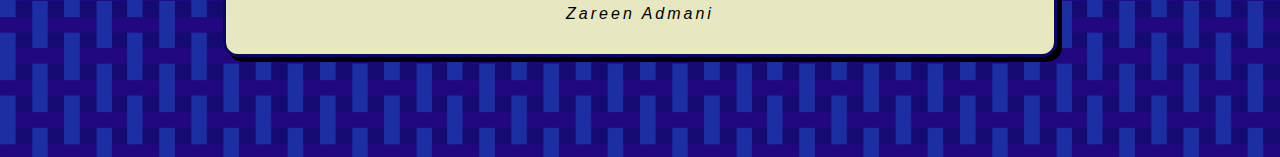
<file: Hills news/students/students.html>
<!DOCTYPE html>

<html>

<head>
    <style>
        @import url("../nav/css/main.css");
        @import url("./css/students.css");
        @import url("../nav/css/topnav.css");
    </style>

    <title>Hills News - Students</title>
    <link rel="shortcut icon" href="../nav/images/Indian-Hills-Logo.png" type="image/x-icon"> 

    <meta charset="UTF-8">
    <meta name="viewport" content="width=device-width, initial-scale=1.0">

</head>

<body>
    <div id="topbar">
        <div><img id="ihn-image" src="../nav/images/IHNLogo.png"></div>
        <div><img id="hills-logo-image" src="../nav/images/HillsLogo 2.png"></div>
        <div id="menu">
            <li><a href="../home/main.html">General</a></li>
            <li><a href="../clubs/clubs.html">Clubs</a></li>
            <li><a href="../sports/sports.html">Sports</a></li>
            <li><a href="../students/students.html" class="active">Students</a></li>
        </div>
    </div>

    <div class="main-textbox">
        <h6 class="main-heading"><hr>STUDENT OF THE MONTH<hr></h6>
        <p class="main-text">Use this form to vote on the February student of the month for each grade. Self-votes will not be counted.
        Winners are announced at the end of each month.</p>

        <iframe src="https://docs.google.com/forms/d/e/1FAIpQLScHb8QsjAlZMqIM6D07VI3k1AHjNllHOyttstQauBce3QCQoQ/viewform?embedded=true" width="840" height="963" frameborder="0" marginheight="0" marginwidth="0">Loading…</iframe>            <pre>
            </pre>

            <h6 class="main-heading"><hr>STUDENT COUNCILS<hr></h6>

            <p class="main-text"><span class="class-council">Student Council</span></p> 
            <li class="student"><em>Jeb Tantawi</em> - President</li>
            <li class="student"><em>Krishan Patel</em></li>
            <li class="student"><em>Meri Godfrey</em></li>
            <li class="student"><em>Nicholas Tucci</em></li>
            <li class="student"><em>Cassie Heinsohn</em></li>
            <li class="student"><em>Zareen Admani</em></li>
    </div>

    <script src=""></script>
</body>

</html>
</file>
